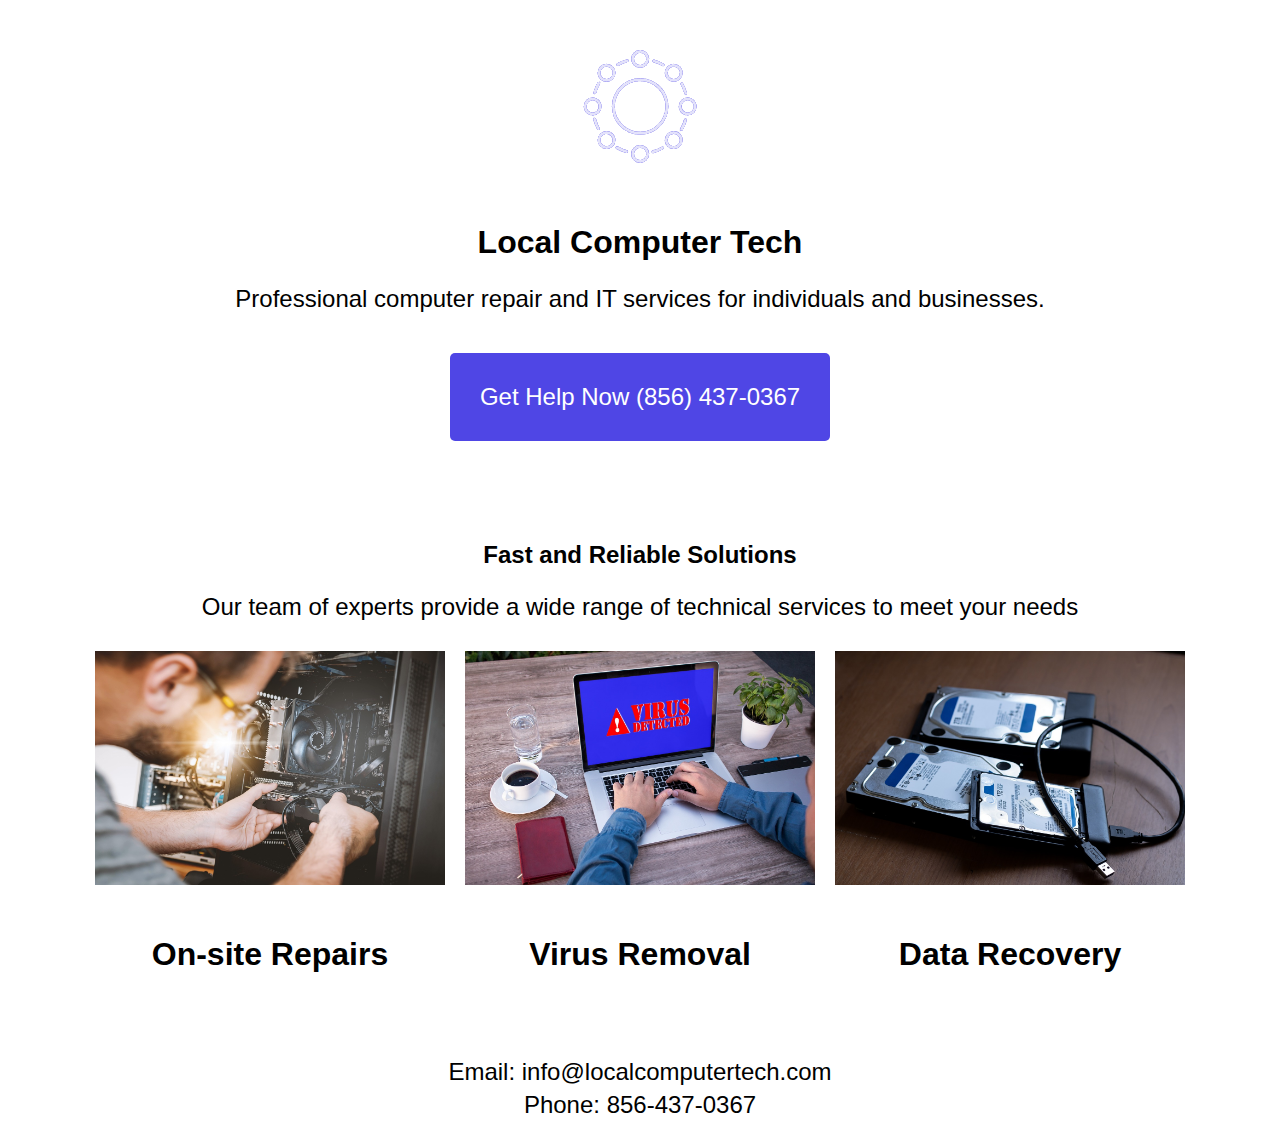
<file: index.html>
<!DOCTYPE html>
<html lang="en">
<head>
    <meta charset="UTF-8">
    <meta name="viewport" content="width=device-width, initial-scale=1.0">
    <title>Get a Local Technician Now</title>
    <link rel="stylesheet" href="style.css">
</head>
<body>
    <div class="container">
        <header>
            <img src="your-logo.png" alt="Local Computer Tech Logo" class="logo">
            <section class="main-section">
                <h1>Local Computer Tech</h1>
                <p>Professional computer repair and IT services for individuals and businesses.</p>
                <a href="tel:+18564370367" class="cta-button">Get Help Now (856) 437-0367</a>
            </section>
        </header>

        <section class="services-section">
            <h2>Fast and Reliable Solutions</h2>
            <p>Our team of experts provide a wide range of technical services to meet your needs</p>
            <div class="services">
                <div class="service">
                    <img src="on-site-repair.png" alt="On-site Repairs" class="service-logo large-logo">
                    <h3>On-site Repairs</h3>
                </div>
                <div class="service">
                    <img src="virus-removal.png" alt="Virus Removal" class="service-logo large-logo">
                    <h3>Virus Removal</h3>
                </div>
                <div class="service">
                    <img src="data-recovery.png" alt="Data Recovery" class="service-logo large-logo">
                    <h3>Data Recovery</h3>
                </div>
            </div>
        </section>

    </div>

    <footer>
        <p>Email: info@localcomputertech.com</p>
        <p>Phone: 856-437-0367</p>
    </footer>
</body>
</html>
</file>
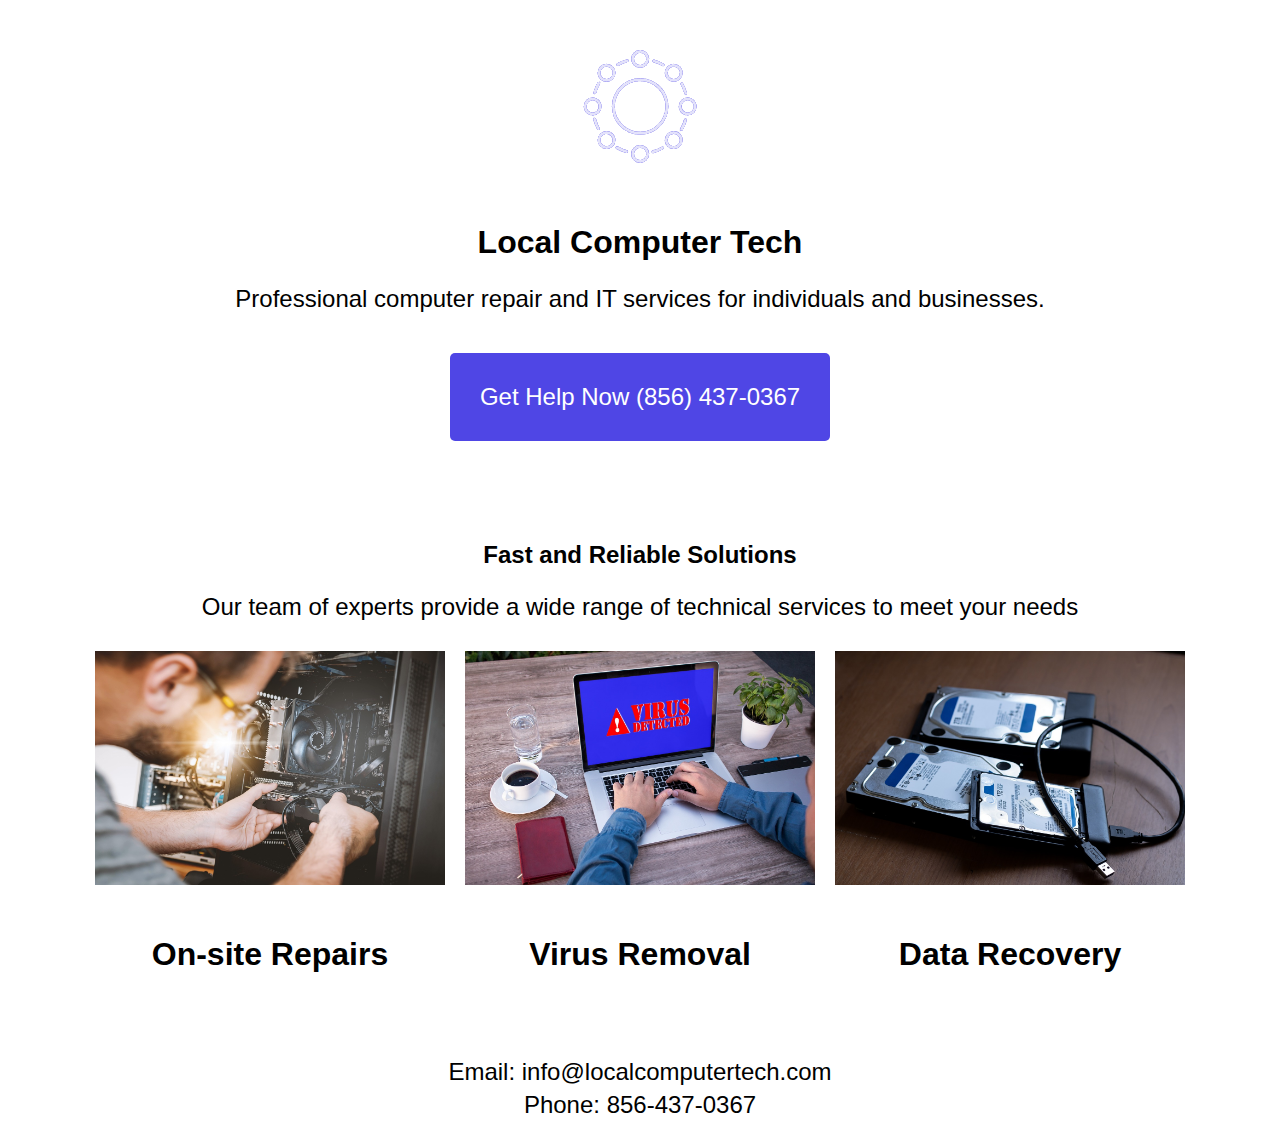
<file: html example.html>
<!DOCTYPE html>
<html lang="en">
<head>
    <meta charset="UTF-8">
    <meta name="viewport" content="width=device-width, initial-scale=1.0">
    <title>Get a Local Technician Now</title>
    <link rel="stylesheet" href="styles.css">
</head>
<body>
    <div class="container">
        <header>
            <img src="your-logo.png" alt="Local Computer Tech Logo" class="logo">
            <section class="main-section">
                <h1>Local Computer Tech</h1>
                <p>Professional computer repair and IT services for individuals and businesses.</p>
                <a href="tel:+18564370367" class="cta-button">Get Help Now (856) 437-0367</a>
            </section>
        </header>

        <section class="services-section">
            <h2>Fast and Reliable Solutions</h2>
            <p>Our team of experts provide a wide range of technical services to meet your needs</p>
            <div class="services">
                <div class="service">
                    <img src="on-site-repair.png" alt="On-site Repairs" class="service-logo large-logo">
                    <h3>On-site Repairs</h3>
                </div>
                <div class="service">
                    <img src="virus-removal.png" alt="Virus Removal" class="service-logo large-logo">
                    <h3>Virus Removal</h3>
                </div>
                <div class="service">
                    <img src="data-recovery.png" alt="Data Recovery" class="service-logo large-logo">
                    <h3>Data Recovery</h3>
                </div>
            </div>
        </section>

    </div>

    <footer>
        <p>Email: info@localcomputertech.com</p>
        <p>Phone: 856-437-0367</p>
    </footer>
</body>
</html>
</file>
<file: style.css>
body {
    font-family: Arial, sans-serif;
    margin: 0;
    display: flex;
    flex-direction: column;
    align-items: center;
    text-align: center;
    background-color: #fff;
}

.container {
    width: 80%;
    margin: 0 auto;
    text-align: center;
    background-color: #fff;
}

header {
    padding-top: 50px;
}

.logo {
    display: block;
    margin: 0 auto;
    max-width: 200px;
    height: auto;
}

section {
    padding: 40px 0;
}

main-section, footer {
    background-color: #fff;
}

main-section h1 {
    font-size: 3em;
    font-weight: bold;
    margin-bottom: 10px;
}

main-section p {
    font-size: 10.5em;
    margin-bottom: 20px;
}

.cta-button {
    display: inline-block;
    padding: 30px;
    background-color: #4F46E5;
    color: #fff;
    text-decoration: none;
    border-radius: 5px;
    font-size: 1.5em;
    transition: background-color 0.3s;
    margin-top: 20px;
}

.cta-button:hover {
    background-color: #352F9C;
}

services-section {
    background-color: #4F46E5;
    color: #fff;
    padding: 20px 0;
}

services-section h2 {
    font-size: 2.5em;
    margin-bottom: 10px;
}

p {
    font-size: 1.5em;
    margin-bottom: 20px;
}

.services {
    display: flex;
    justify-content: center;
}

.service {
    flex: 1 0 300px;
    text-align: center;
    margin: 10px;
}

.service img.large-logo {
    max-width: 350px;
    height: auto;
    margin-bottom: 15px;
}

.service h3 {
    font-size: 2em;
    margin-bottom: 10px;
}

footer {
    background-color: #fff;
    text-align: center;
    padding: 20px;
}

footer p {
    font-size: 1.5em;
    margin: 5px 0;
}
</file>
<file: styles.css>
body {
    font-family: Arial, sans-serif;
    margin: 0;
    display: flex;
    flex-direction: column;
    align-items: center;
    text-align: center;
    background-color: #fff;
}

.container {
    width: 80%;
    margin: 0 auto;
    text-align: center;
    background-color: #fff;
}

header {
    padding-top: 50px;
}

.logo {
    display: block;
    margin: 0 auto;
    max-width: 200px;
    height: auto;
}

section {
    padding: 40px 0;
}

main-section, footer {
    background-color: #fff;
}

main-section h1 {
    font-size: 3em;
    font-weight: bold;
    margin-bottom: 10px;
}

main-section p {
    font-size: 10.5em;
    margin-bottom: 20px;
}

.cta-button {
    display: inline-block;
    padding: 30px;
    background-color: #4F46E5;
    color: #fff;
    text-decoration: none;
    border-radius: 5px;
    font-size: 1.5em;
    transition: background-color 0.3s;
    margin-top: 20px;
}

.cta-button:hover {
    background-color: #352F9C;
}

services-section {
    background-color: #4F46E5;
    color: #fff;
    padding: 20px 0;
}

services-section h2 {
    font-size: 2.5em;
    margin-bottom: 10px;
}

p {
    font-size: 1.5em;
    margin-bottom: 20px;
}

.services {
    display: flex;
    justify-content: center;
}

.service {
    flex: 1 0 300px;
    text-align: center;
    margin: 10px;
}

.service img.large-logo {
    max-width: 350px;
    height: auto;
    margin-bottom: 15px;
}

.service h3 {
    font-size: 2em;
    margin-bottom: 10px;
}

footer {
    background-color: #fff;
    text-align: center;
    padding: 20px;
}

footer p {
    font-size: 1.5em;
    margin: 5px 0;
}
</file>
